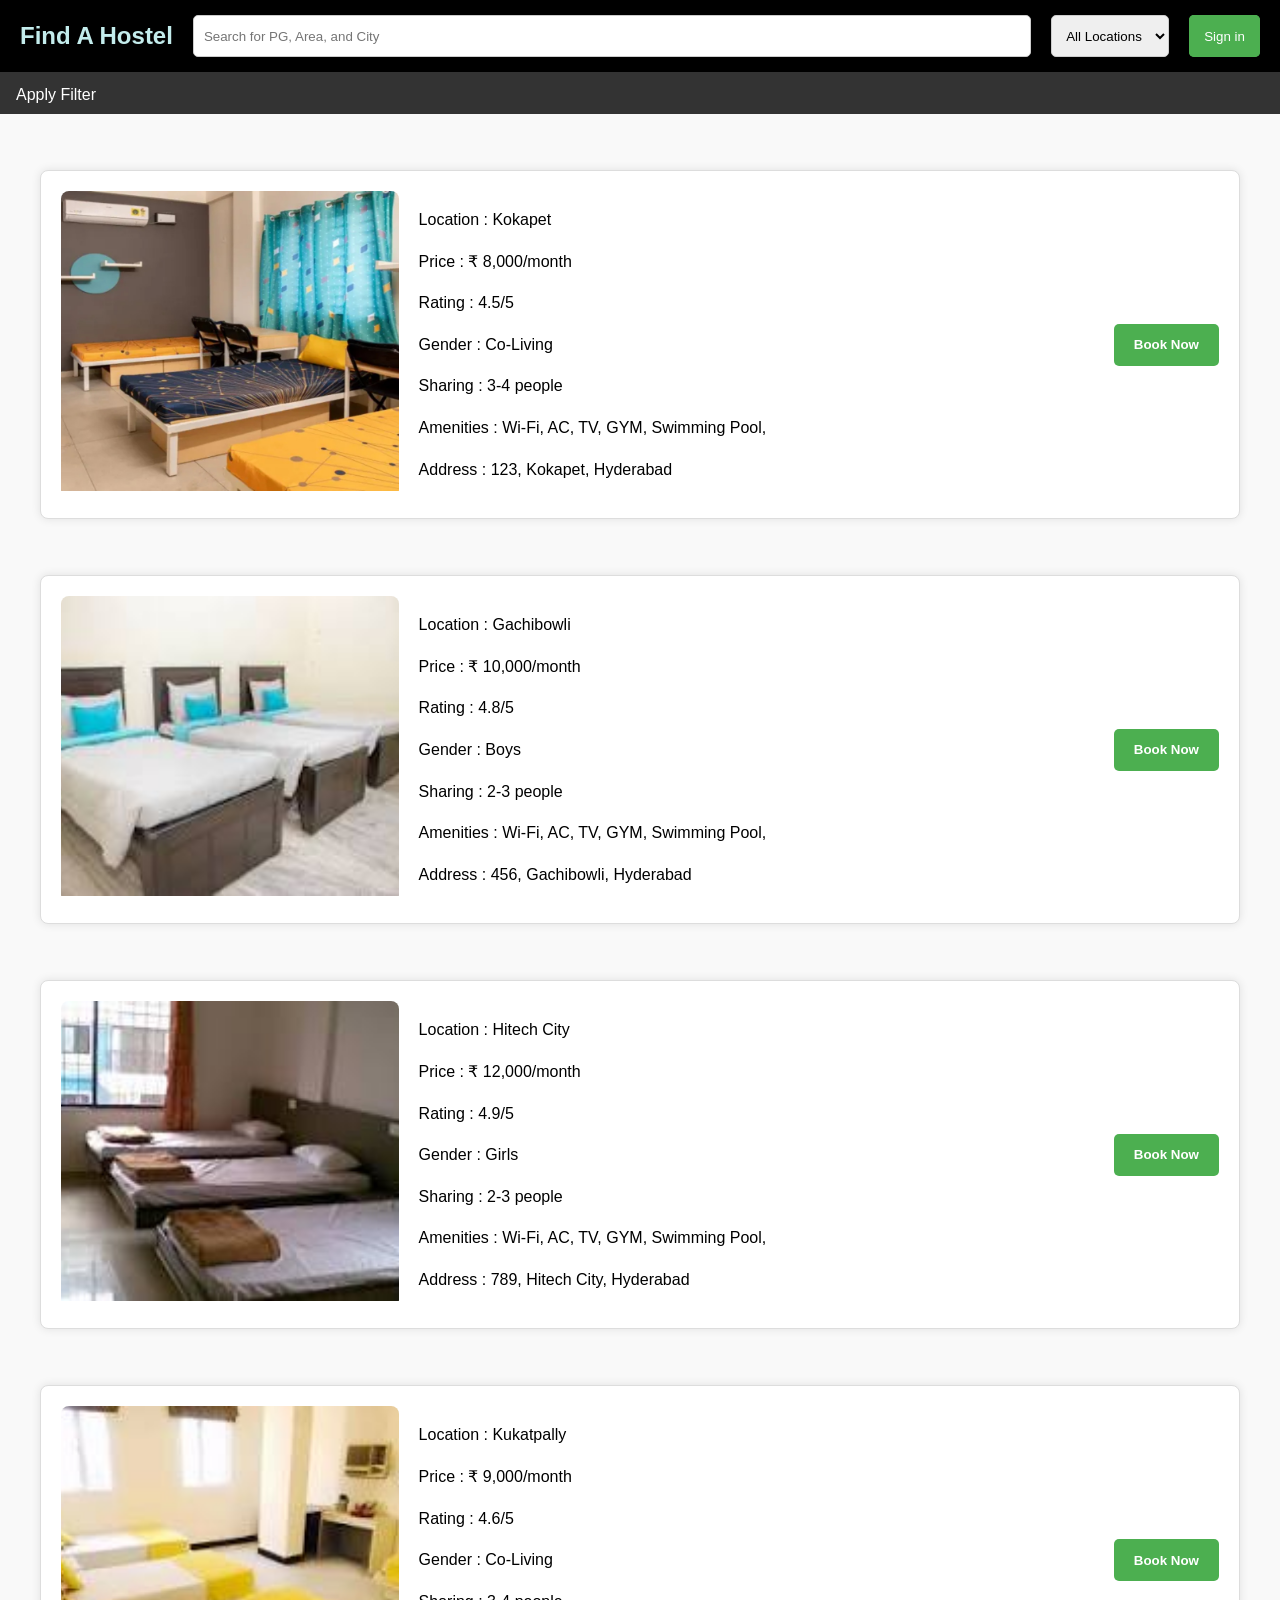
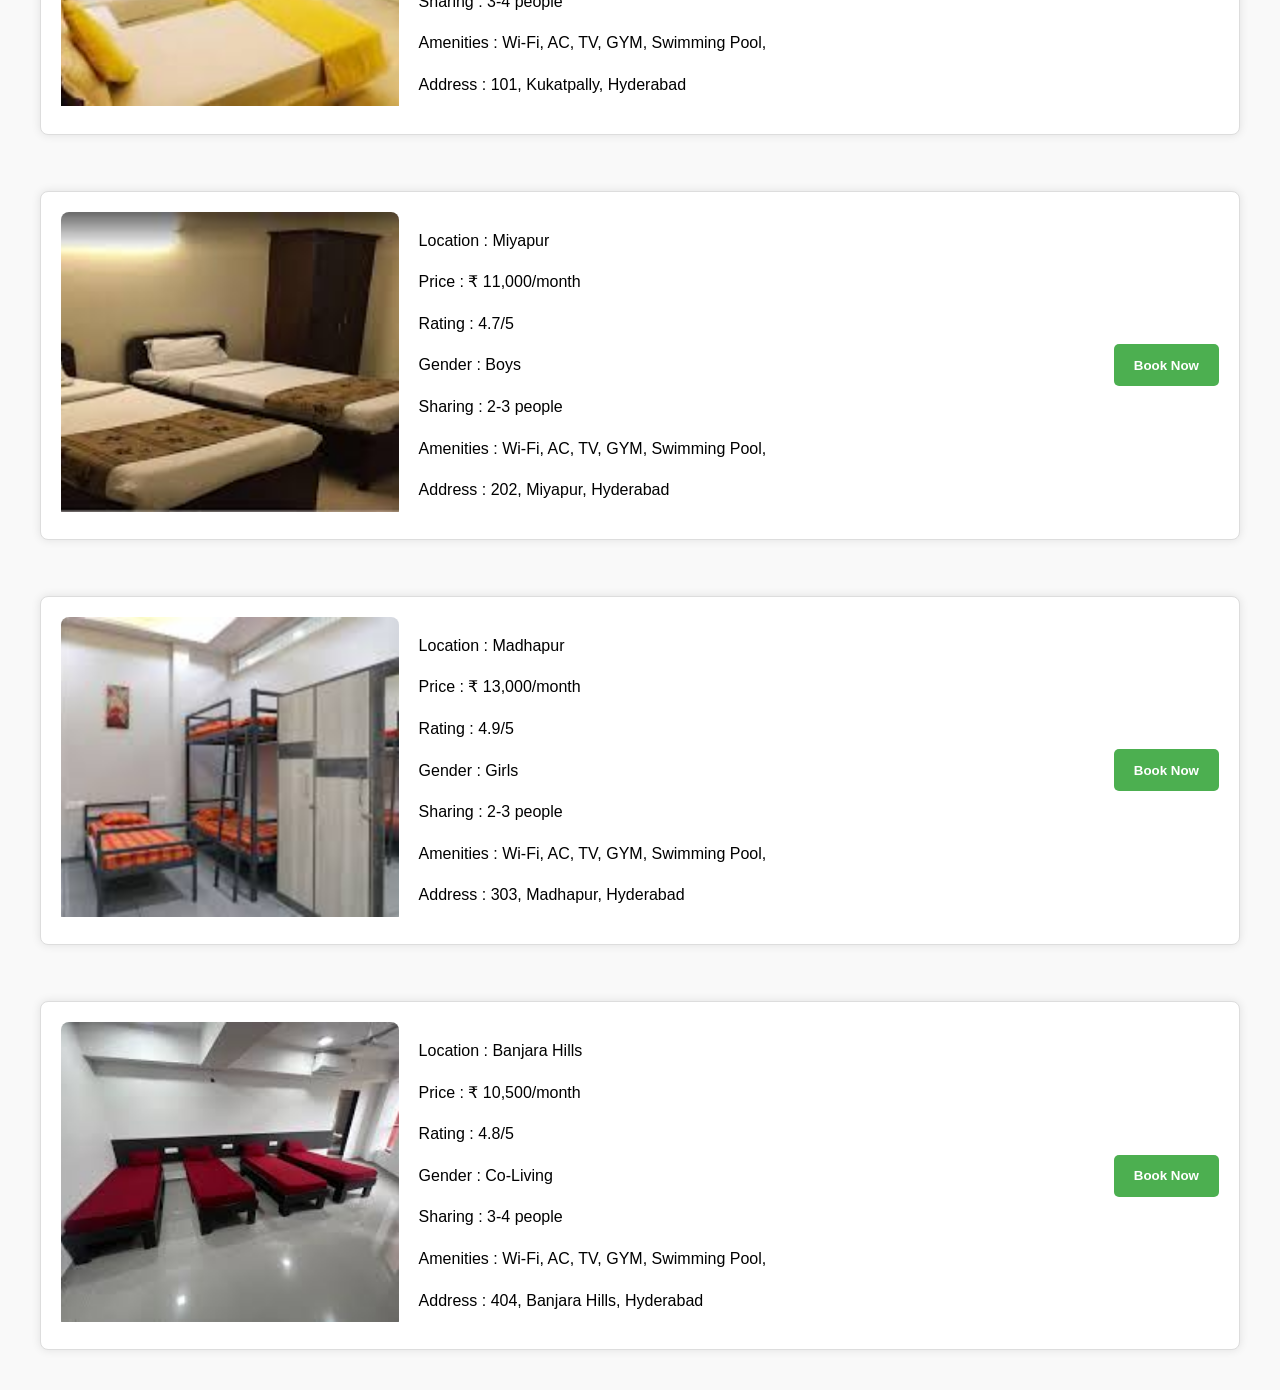
<file: index.html>
<!DOCTYPE html>
<html lang="en">
<head>
    <meta charset="UTF-8">
    <meta name="viewport" content="width=device-width, initial-scale=1.0">
    <title>Find A Hostel</title>
    <link rel="stylesheet" href="home.css">
    <script src="filter.js"></script>
</head>
<body>
    <header>
        <h2>Find A Hostel</h2>
        <input type="text" id="search" placeholder="Search for PG, Area, and City">
        <select name="location" id="location" title="Location">
            <option value="hyd">Hyderabad</option>
            <option value="bng">Bangalore</option> 
            <option value="che">Chennai</option>
            <option value="mumbai">Mumbai</option>
            <option value="del">Delhi</option>
        </select>
       <a href="signin.html" id="Signin"> <button type="button">Sign in</button></a>
    </header>
    <div class="navbar">
        <div class="dropdown">
          <button class="dropbtn">Apply Filter
            <i class="fa fa-caret-down"></i>
          </button>
          <div class="dropdown-content">
            <br>
            <div class="header">
              <h2>Filters</h2>
            </div>
            <br>
            <div class="row">
                <button type="button" class="filter-options" value="price"> Price: Low to High</button>
                <button type="button" class="filter-options" value="sharing"> Sharing: Low to High</button>
                <button type="button" class="filter-options" value="rating">  User Rating: High to Low</button>
                <button type="button" class="filter-options" value="men">For Men</button>
                <button type="button" class="filter-options" value="women"> For Women</button>
                <button type="button" class="filter-options" value="coliving">  Co-Living</button>
            </div>
            <br>
          </div>
        </div>
      </div>
    <br><br>
    <div class="hostel-info">
        <div class="residency-info">
            <div class="image-container">
                <img src="1.jpg" alt="Image description" loading="lazy" >
            </div>
            <div class="description">
                <p>Location : Kokapet</p>
                <p>Price : ₹ 8,000/month</p>
                <p>Rating : 4.5/5</p>
                <p>Gender : Co-Living</p>
                <p>Sharing : 3-4 people</p>
                <p> Amenities : Wi-Fi, AC, TV, GYM, Swimming Pool,</p>
                <p>Address : 123, Kokapet, Hyderabad</p>
            </div>
            <button class="book-now">Book Now</button>
        </div>
        <br>
        <br>
        <div class="residency-info">
            <div class="image-container">
                <img src="2.jpg" alt="Image description" loading="lazy">
            </div>
            <div class="description">
                <p>Location : Gachibowli</p>
                <p>Price : ₹ 10,000/month</p>
                <p>Rating : 4.8/5</p>
                <p>Gender : Boys</p>
                <p>Sharing : 2-3 people</p>
                <p> Amenities : Wi-Fi, AC, TV, GYM, Swimming Pool,</p>
                <p>Address : 456, Gachibowli, Hyderabad</p>
            </div>
            <button class="book-now">Book Now</button>
        </div>
        <br>
        <br>
        <div class="residency-info">
            <div class="image-container">
                <img src="3.jpg" alt="Image description" loading="lazy">
            </div>
            <div class="description">
                <p>Location : Hitech City</p>
                <p>Price : ₹ 12,000/month</p>
                <p>Rating : 4.9/5</p>
                <p>Gender : Girls</p>
                <p>Sharing : 2-3 people</p>
                <p> Amenities : Wi-Fi, AC, TV, GYM, Swimming Pool,</p>
                <p>Address : 789, Hitech City, Hyderabad</p>
            </div>
            <button class="book-now">Book Now</button>
        </div>
        <br>
        <br>
        <div class="residency-info">
            <div class="image-container">
                <img src="4.jpg" alt="Image description" loading="lazy" >
            </div>
            <div class="description">
                <p>Location : Kukatpally</p>
                <p>Price : ₹ 9,000/month</p>
                <p>Rating : 4.6/5</p>
                <p>Gender : Co-Living</p>
                <p>Sharing : 3-4 people</p>
                <p> Amenities : Wi-Fi, AC, TV, GYM, Swimming Pool,</p>
                <p>Address : 101, Kukatpally, Hyderabad</p>
            </div>
            <button class="book-now">Book Now</button>
        </div>
        <br>
        <br>
        <div class="residency-info">
            <div class="image-container">
                <img src="5.jpg" alt="Image description" loading="lazy" >
            </div>
            <div class="description">
                <p>Location : Miyapur</p>
                <p>Price : ₹ 11,000/month</p>
                <p>Rating : 4.7/5</p>
                <p>Gender : Boys</p>
                <p>Sharing : 2-3 people</p>
                <p> Amenities : Wi-Fi, AC, TV, GYM, Swimming Pool,</p>
                <p>Address : 202, Miyapur, Hyderabad</p>
            </div>
            <button class="book-now">Book Now</button>
        </div>
        <br>
        <br>
        <div class="residency-info">
            <div class="image-container">
                <img src="6.jpg" alt="Image description" loading="lazy" >
            </div>
            <div class="description">
                <p>Location : Madhapur</p>
                <p>Price : ₹ 13,000/month</p>
                <p>Rating : 4.9/5</p>
                <p>Gender : Girls</p>
                <p>Sharing : 2-3 people</p>
                <p> Amenities : Wi-Fi, AC, TV, GYM, Swimming Pool,</p>
                <p>Address : 303, Madhapur, Hyderabad</p>
            </div>
            <button class="book-now">Book Now</button>
        </div>
        <br>
        <br>
        <div class="residency-info">
            <div class="image-container">
                <img src="7.jpg" alt="Image description" loading="lazy" >
            </div>
            <div class="description">
                <p>Location : Banjara Hills</p>
                <p>Price : ₹ 10,500/month</p>
                <p>Rating : 4.8/5</p>
                <p>Gender : Co-Living</p>
                <p>Sharing : 3-4 people</p>
                <p> Amenities : Wi-Fi, AC, TV, GYM, Swimming Pool,</p>
                <p>Address : 404, Banjara Hills, Hyderabad</p>
            </div>
            <button class="book-now">Book Now</button>
        </div>
    </div>
</body>
</html>
</file>
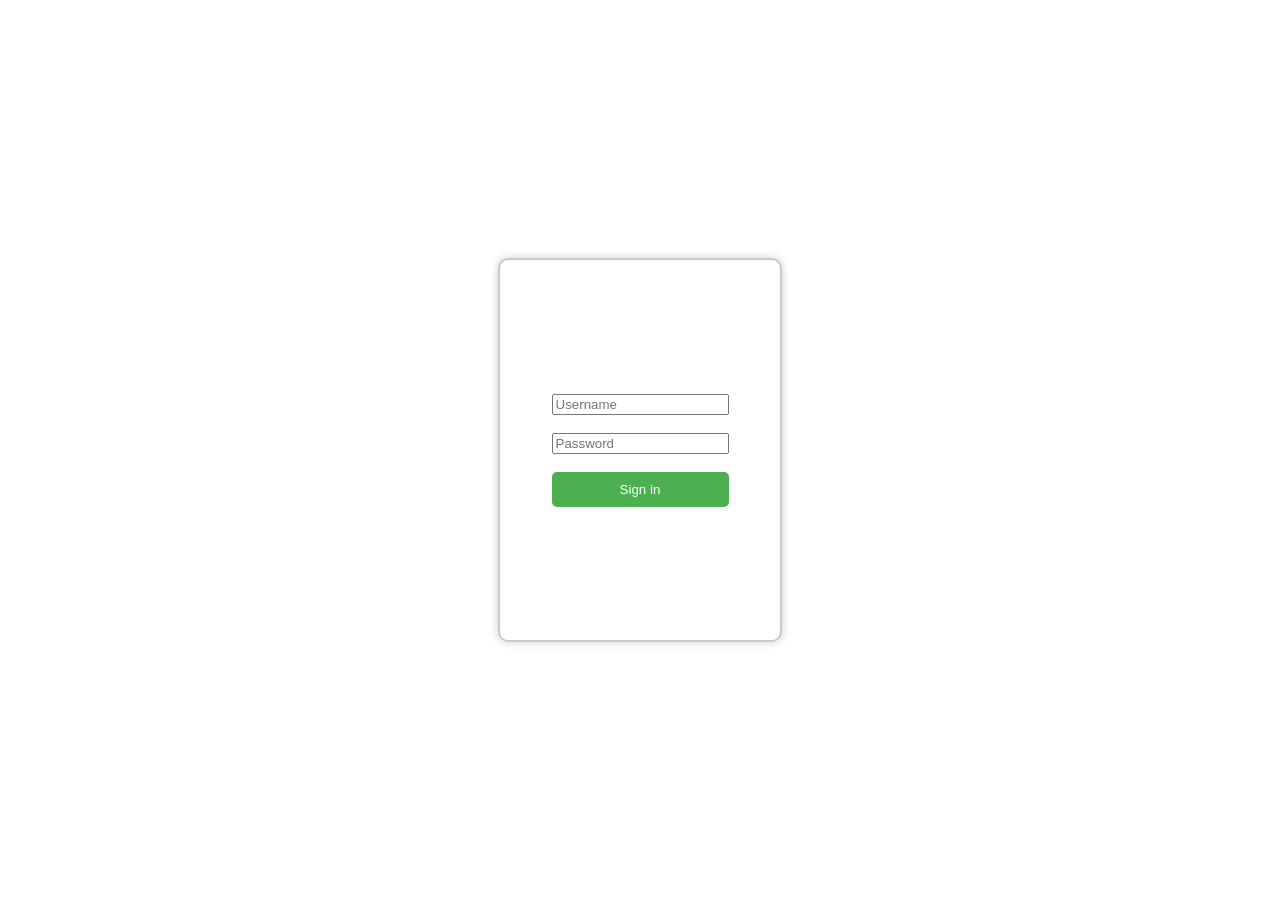
<file: signin.html>
<!DOCTYPE html>
<html lang="en">
<head>
    <meta charset="UTF-8">
    <meta name="viewport" content="width=device-width, initial-scale=1.0">
    <title>Signin</title>
    <link rel="stylesheet" href="signin.css">
</head>
<body>
    <form id="signin-form">
        <div id="signin-form-container">
            <input type="text" placeholder="Username"> <br> <br>
            <input type="password" placeholder="Password"> <br> <br>
            <button type="submit" id="signin-btn">Sign in</button>
        </div>
    </form>
</body>
</html>
</file>
<file: home.css>
body {
  font-family: Arial, sans-serif;
  margin: 0;
  padding: 0;
  background-color: #f9f9f9;
}

header {
  display: flex;
  align-items: center;
  justify-content: space-between;
  background-color: black;
  color: rgb(195, 236, 236);
  padding: 15px 20px;
  flex-wrap: wrap;
  gap: 10px;
}

h2 {
  margin: 0;
  white-space: nowrap;
}

#search {
  height: 30px;
  padding: 5px 10px;
  margin-right: 10px;
  margin-left: 10px;
  border-radius: 5px;
  border: 1px solid #ccc;
  flex-grow: 1;
  min-width: 200px;
}

select {
  height: 42px;
  padding: 5px 10px;
  margin-right: 10px;
  border-radius: 5px;
  border: 1px solid #ccc;
}

button {
  height: 42px;
  padding: 5px 15px;
  background-color: #4CAF50;
  color: white;
  border: none;
  border-radius: 5px;
  cursor: pointer;
  font-weight: 500;
  transition: background-color 0.3s ease;
}

#Signin {
  background-color: #4CAF50;
  color: white;
  text-decoration: none;
  border-radius: 5px;
}

button:hover {
  background-color: #45a049;
}

.navbar {
  overflow: hidden;
  background-color: #333;
  font-family: Arial;
}

.dropdown {
  float: left;
  overflow: hidden;
}

.dropbtn {
  font-size: 16px;
  border: none;
  outline: none;
  color: white;
  background-color: inherit;
  font: inherit;
  margin: 0;
  padding: 14px 16px;
}

.navbar a:hover, .dropdown:hover .dropbtn {
  background-color: #4CAF50;
}

.dropdown-content {
  display: none;
  position: absolute;
  background-color: #f2f7da;
  width: 100%;
  left: 0;
  box-shadow: 0px 8px 16px 0px rgba(0,0,0,0.2);
  z-index: 1;
}

.dropdown-content .header {
  background: #333;
  padding: 16px;
  color: white;
  text-align: center;
}

.dropdown:hover .dropdown-content {
  display: block;
}

.row {
  display: flex;
  flex-wrap: wrap;
  justify-content: center;
  gap: 10px;
  padding: 15px;
}

.filter-options {
  background-color: #333;
  color: white;
  border: none;
  border-radius: 5px;
  padding: 10px 15px;
  margin: 5px;
  cursor: pointer;
  transition: background-color 0.3s ease;
}

.filter-options:hover {
  background-color: #555;
}

.filter-options.active {
  background-color: #4CAF50;
  box-shadow: 0 0 5px rgba(0, 0, 0, 0.3);
}

#apply-filters {
  display: block;
  margin: 15px auto;
  background-color: #4CAF50;
  color: white;
  border: none;
  border-radius: 5px;
  padding: 10px 20px;
  font-weight: bold;
  cursor: pointer;
}

.hostel-info {
  display: flex;
  flex-direction: column;
  padding: 20px;
  max-width: 1200px;
  margin: 0 auto;
}

.residency-info {
  display: grid;
  grid-template-columns: 1fr 2fr auto;
  gap: 20px;
  padding: 20px;
  margin-bottom: 20px;
  box-shadow: 0 0 10px rgba(0, 0, 0, 0.1);
  border: 1px solid #ddd;
  border-radius: 8px;
  background-color: white;
  transition: transform 0.3s ease;
}

.residency-info:hover {
  transform: translateY(-5px);
}

.image-container {
  overflow: hidden;
  border-radius: 8px;
}

.image-container img {
  width: 100%;
  height: 300px;
  object-fit: cover;
  transition: transform 0.3s ease;
}

.image-container img:hover {
  transform: scale(1.05);
}

.description {
  line-height: 1.6;
  margin: 0;
}

.book-now {
  height: 42px;
  align-self: center;
  background-color: #4CAF50;
  color: white;
  border: none;
  border-radius: 5px;
  padding: 8px 20px;
  cursor: pointer;
  font-weight: bold;
  transition: background-color 0.3s ease;
}

.book-now:hover {
  background-color: #45a049;
}

@media screen and (max-width: 1024px) {
  .residency-info {
    grid-template-columns: 1fr 2fr;
  }
  
  .book-now {
    grid-column: span 2;
    width: 100%;
    margin-top: 10px;
  }
}

@media screen and (max-width: 768px) {
  header {
    flex-direction: column;
    align-items: stretch;
  }
  
  #search, select {
    margin: 10px 0;
    width: 100%;
  }
  
  .residency-info {
    grid-template-columns: 1fr;
  }
  
  .image-container img {
    height: auto;
    max-height: 300px;
  }
  
  .book-now {
    grid-column: 1;
    width: 100%;
  }
}

@media screen and (max-width: 480px) {
  .filter-options {
    width: 100%;
  }
  
  .dropdown-content .header h2 {
    font-size: 18px;
  }
}

.selected-filters {
  display: flex;
  flex-wrap: wrap;
  padding: 10px 20px;
  gap: 10px;
}

.filter-chip {
  background-color: #4CAF50;
  color: white;
  padding: 5px 10px;
  border-radius: 20px;
  display: inline-flex;
  align-items: center;
  margin: 5px;
  font-size: 14px;
}

.filter-chip span {
  margin-left: 5px;
  cursor: pointer;
}
</file>
<file: signin.css>
body {
    display: flex;
    justify-content: center;
    align-items: center;
    height: 100vh; 
    margin: 0;
    font-family: Arial, sans-serif;
    padding: 0;
}

#signin-form {
    display: flex;
    justify-content: center;
    align-items: center;
    width: 200px;
    height: 300px;
    padding: 40px;
    box-shadow: 0 0 10px rgba(0, 0, 0, 0.2);
    border: 2px solid rgb(207, 197, 197);
    border-radius: 10px;
}

#signin-btn {
    height: 35px;
    padding: 5px 15px;
    background-color: #4CAF50;
    color: white;
    border: none;
    border-radius: 5px;
    width: 100%;
    cursor: pointer;
}
</file>
